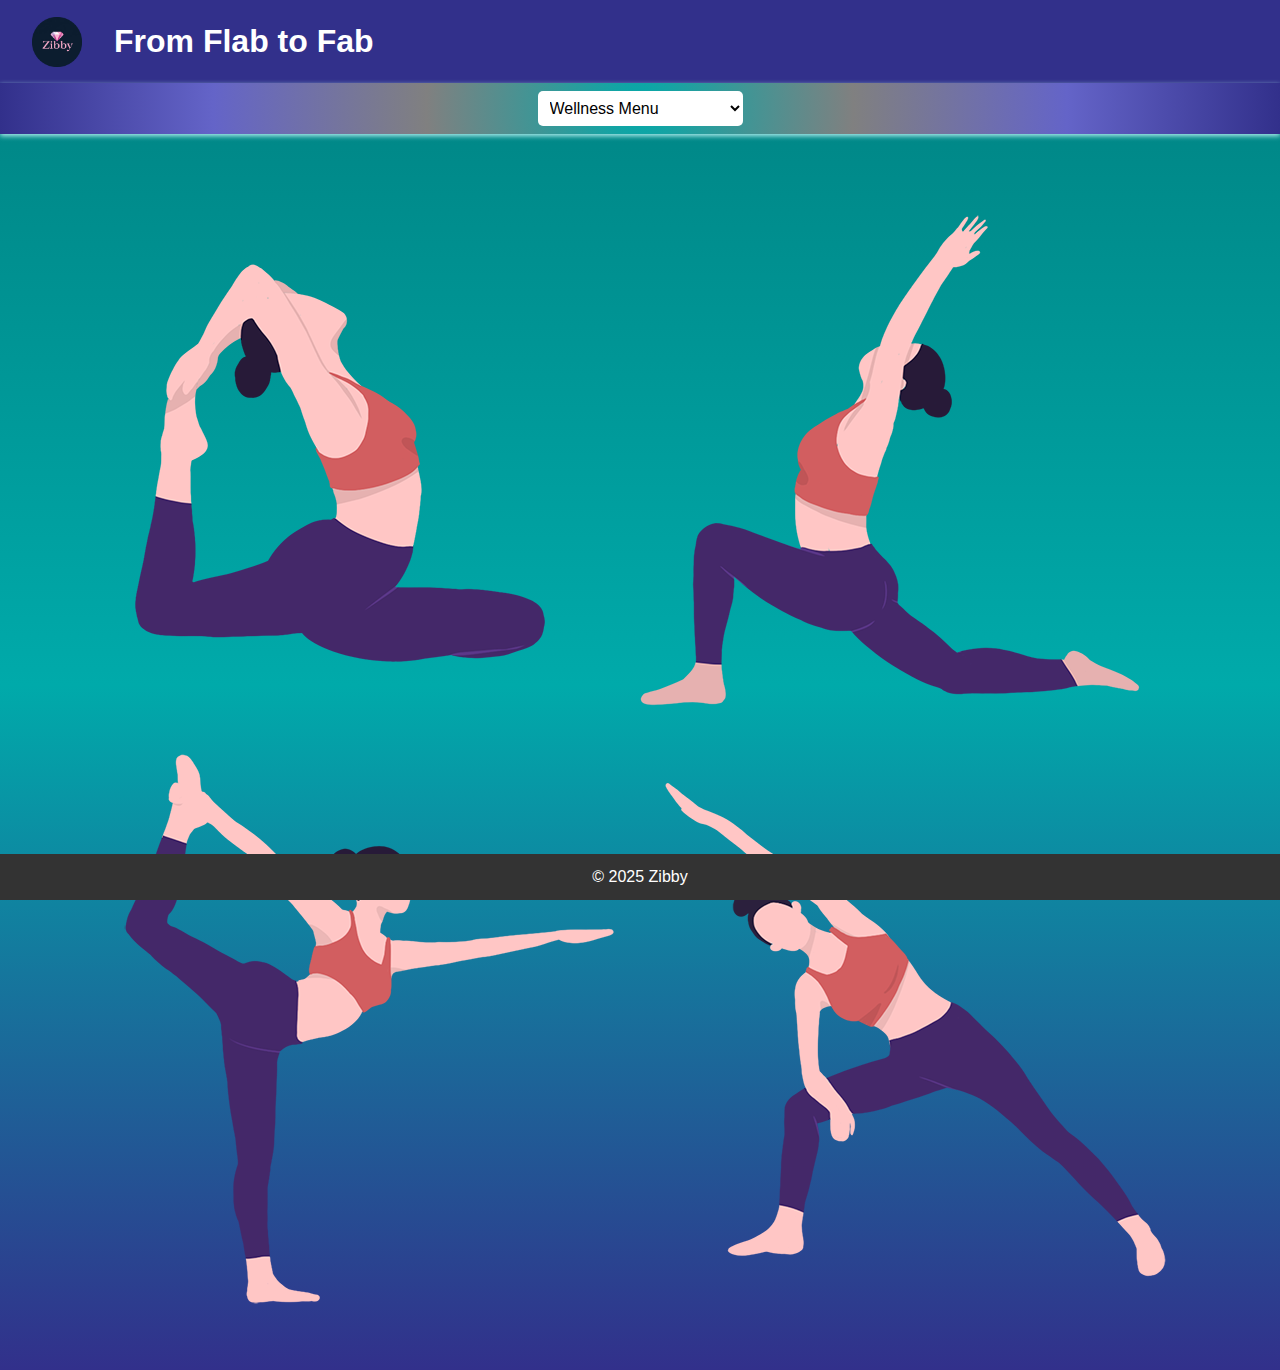
<file: index.html>
<!DOCTYPE html>
<html lang="en">

<head>
  <meta charset="UTF-8">
  <meta name="viewport" content="width=device-width, initial-scale=1.0">
  <title>From Flab to Fab</title>
    <link rel="stylesheet" href="styles.css">
  <link rel="icon" href="favicon.ico" type="yoga.png">
<link rel="manifest" href="/fittofab.io/manifest.json">
  

</head>

<body>
  <header>
    <img src="ZibbyDiamonds.png" alt="Logo">
    <h1>From Flab to Fab</h1>
  </header>
    

  <nav>
    <select id="nav-dropdown" onchange="location = this.value;">
        <option value="" selected>Wellness Menu</option> <!-- This will be replaced dynamically -->
        <option value="index.html">Home</option>
        <option value="foods.html">Low-Calorie Foods</option>
        <option value="foods0.html">Negative-Calorie Foods</option>
        <option value="exercises.html">Exercises</option>
        <option value="calculator.html">Calorie Calculator</option>
        <option value="progress.html">Personal Progress</option>
    </select>
</nav>


  <div class="container">
      <img src="yoga.png" alt="Yoga" class="small">
  </div>
<footer>
  <p>&copy; 2025 Zibby</p>
</footer>

  <script>
    if ('serviceWorker' in navigator) {
  window.addEventListener('load', () => {
    navigator.serviceWorker.register('sw.js')
      .then(reg => console.log("Service Worker Registered!", reg))
      .catch(err => console.log("Service Worker Registration Failed!", err));
  });
}
  </script>
    
</body>

</html>
</file>
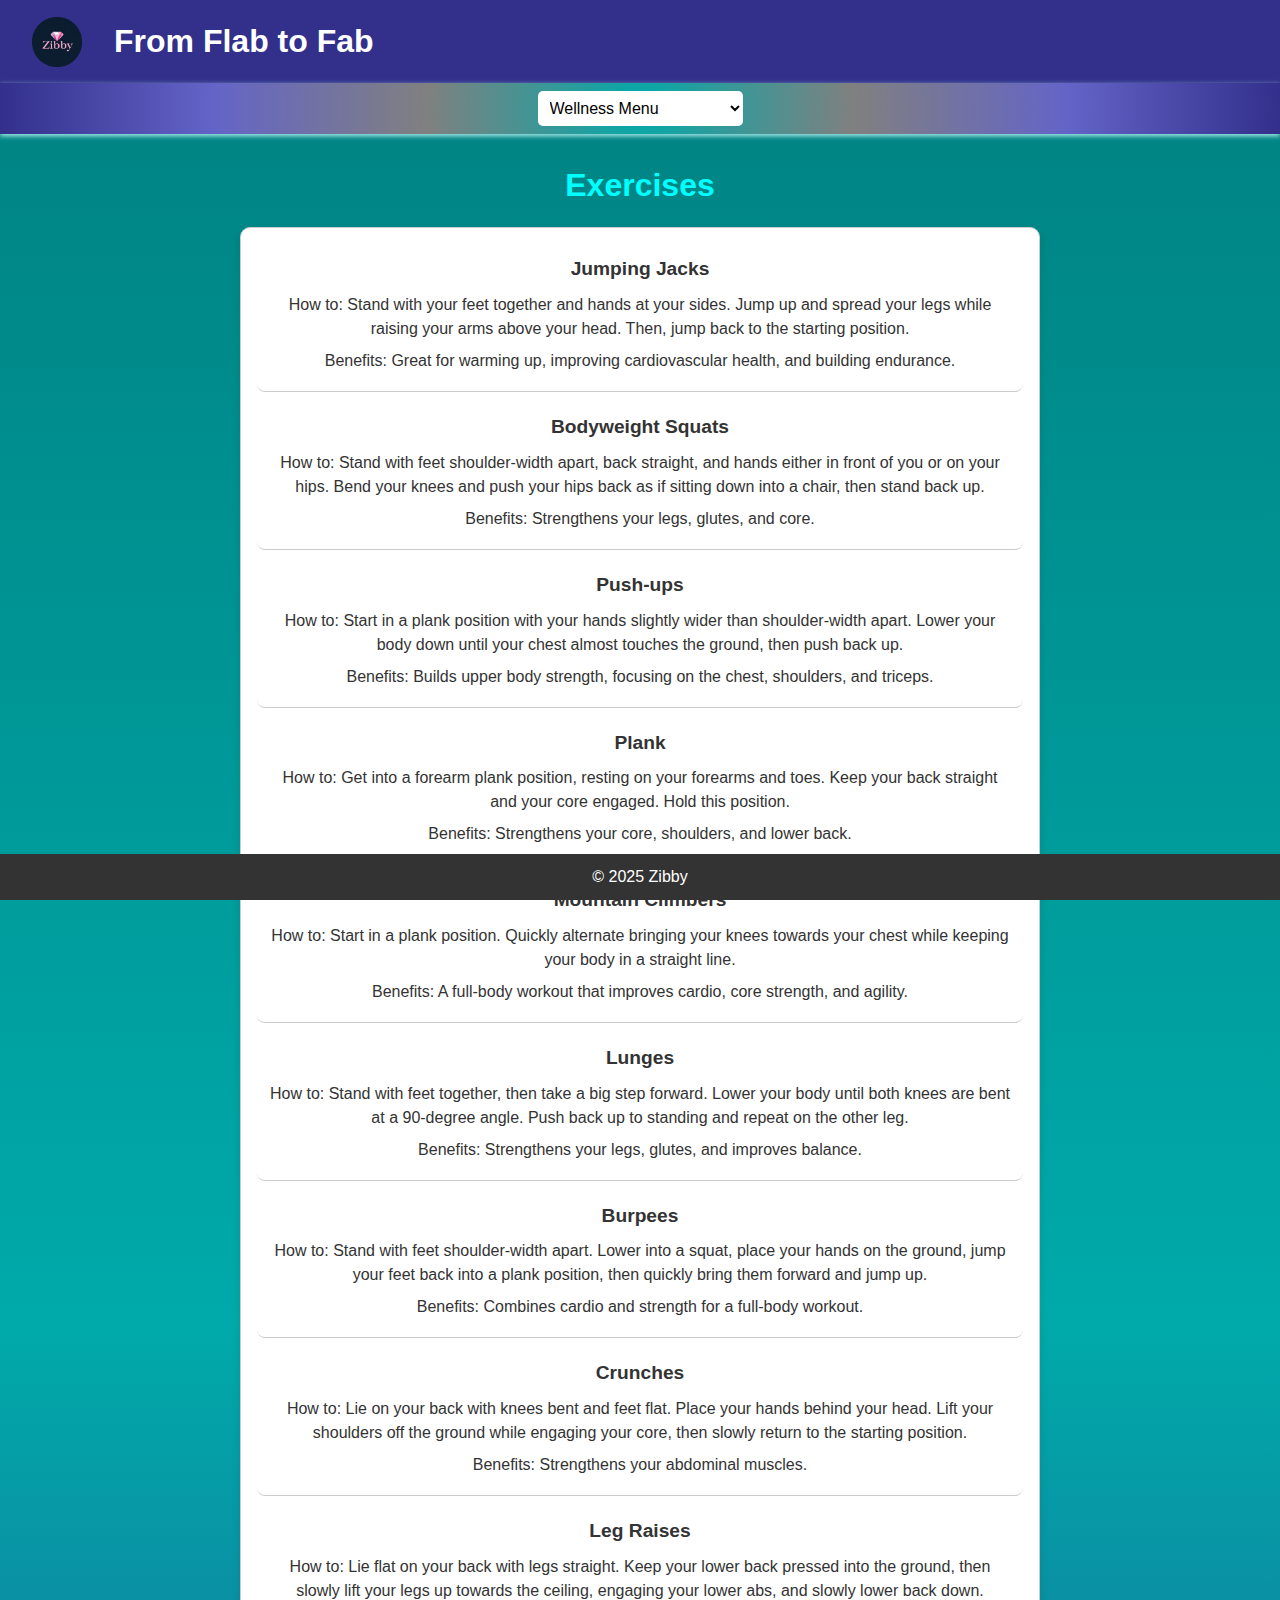
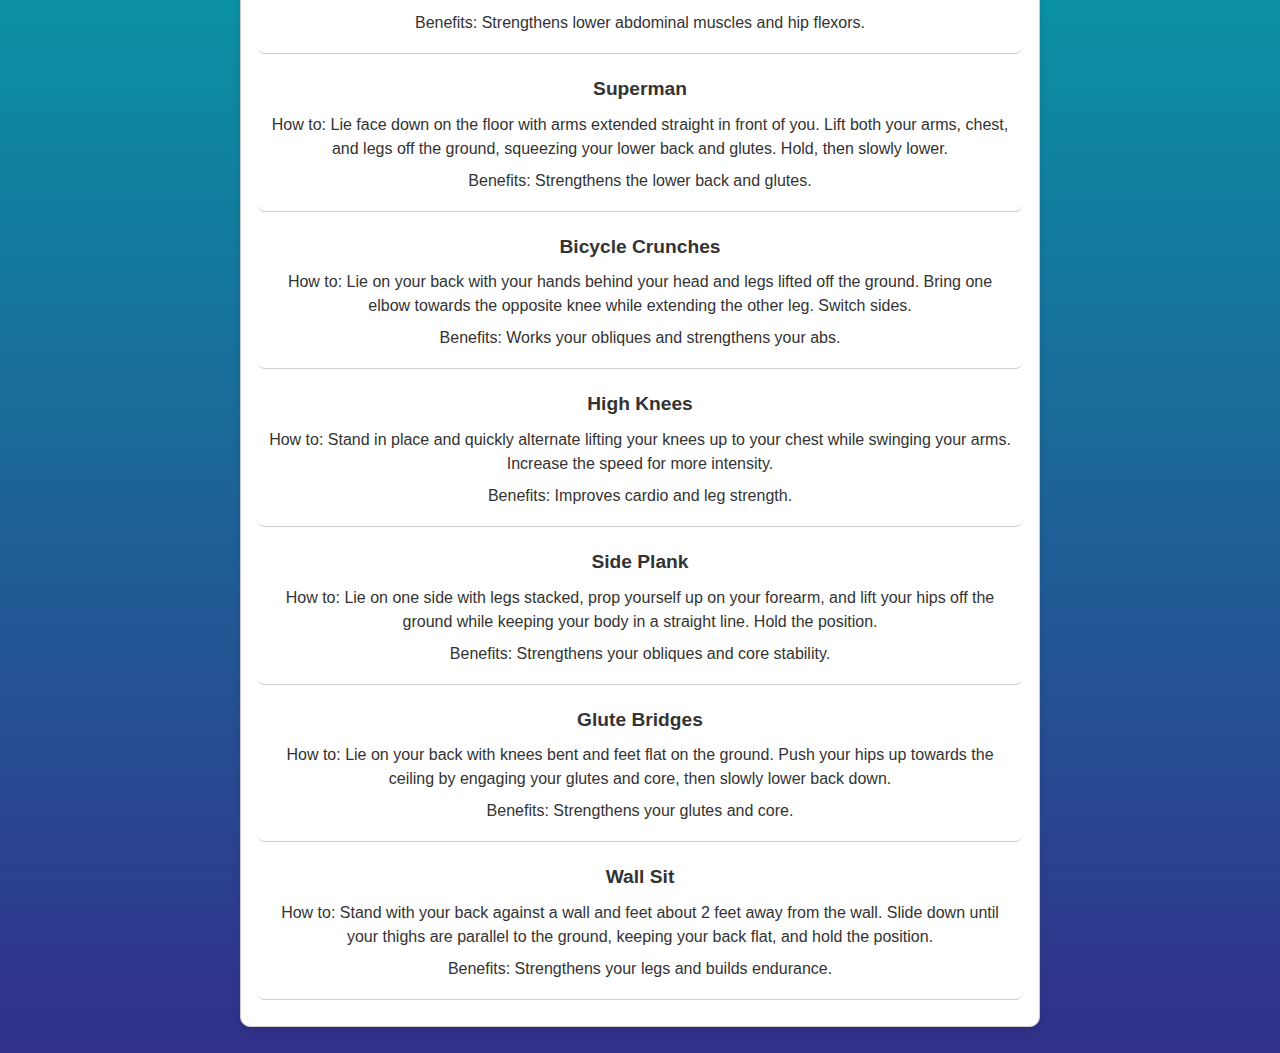
<file: exercises.html>
<!DOCTYPE html>
<html lang="en">

<head>
    <meta charset="UTF-8">
    <meta name="viewport" content="width=device-width, initial-scale=1.0">
    <title>Exercises</title>
        <link rel="stylesheet" href="styles.css">
    <link rel="manifest" href="/manifest.json">

</head>

<body>
    <header>
        <img src="ZibbyDiamonds.png" alt="Logo">
        <h1>From Flab to Fab</h1>
    </header>

    <nav>
        <select id="nav-dropdown" onchange="location = this.value;">
            <option value="" selected>Wellness Menu</option> <!-- This will be replaced dynamically -->
            <option value="index.html">Home</option>
            <option value="foods.html">Low-Calorie Foods</option>
            <option value="foods0.html">Negative-Calorie Foods</option>
            <option value="exercises.html">Exercises</option>
            <option value="calculator.html">Calorie Calculator</option>
            <option value="progress.html">Personal Progress</option>
        </select>
    </nav>

    <main>
        <h5>Exercises</h5>
        <ul>
            <li style="border-bottom: 1px solid #ccc; padding: 10px; border-radius: 8px; margin-bottom: 10px;">
                <b>Jumping Jacks</b>
                <p>How to: Stand with your feet together and hands at your sides. Jump up and spread your legs while
                    raising
                    your arms above your head. Then, jump back to the starting position.</p>
                <p>Benefits: Great for warming up, improving cardiovascular health, and building endurance.</p>
            </li>

            <li style="border-bottom: 1px solid #ccc; padding: 10px; border-radius: 8px; margin-bottom: 10px;">
                <b>Bodyweight Squats</b>
                <p>How to: Stand with feet shoulder-width apart, back straight, and hands either in front of you or on
                    your
                    hips. Bend your knees and push your hips back as if sitting down into a chair, then stand back up.
                </p>
                <p>Benefits: Strengthens your legs, glutes, and core.</p>

            </li>
            
            <li style="border-bottom: 1px solid #ccc; padding: 10px; border-radius: 8px; margin-bottom: 10px;">
                <b>Push-ups</b>
                <p>How to: Start in a plank position with your hands slightly wider than shoulder-width apart. Lower
                    your body
                    down until your chest almost touches the ground, then push back up.</p>
                <p>Benefits: Builds upper body strength, focusing on the chest, shoulders, and triceps.</p>
            </li>

            <li style="border-bottom: 1px solid #ccc; padding: 10px; border-radius: 8px; margin-bottom: 10px;">
                <b>Plank</b>
                <p>How to: Get into a forearm plank position, resting on your forearms and toes. Keep your back straight
                    and
                    your core engaged. Hold this position.</p>
                <p>Benefits: Strengthens your core, shoulders, and lower back.</p>
            </li>

            <li style="border-bottom: 1px solid #ccc; padding: 10px; border-radius: 8px; margin-bottom: 10px;">
                <b>Mountain Climbers</b>
                <p>How to: Start in a plank position. Quickly alternate bringing your knees towards your chest while
                    keeping
                    your body in a straight line.</p>
                <p>Benefits: A full-body workout that improves cardio, core strength, and agility.</p>
            </li>

            <li style="border-bottom: 1px solid #ccc; padding: 10px; border-radius: 8px; margin-bottom: 10px;">
                <b>Lunges</b>
                <p>How to: Stand with feet together, then take a big step forward. Lower your body until both knees are
                    bent at
                    a 90-degree angle. Push back up to standing and repeat on the other leg.</p>
                <p>Benefits: Strengthens your legs, glutes, and improves balance.</p>
            </li>

            <li style="border-bottom: 1px solid #ccc; padding: 10px; border-radius: 8px; margin-bottom: 10px;">
                <b>Burpees</b>
                <p>How to: Stand with feet shoulder-width apart. Lower into a squat, place your hands on the ground,
                    jump your
                    feet back into a plank position, then quickly bring them forward and jump up.</p>
                <p>Benefits: Combines cardio and strength for a full-body workout.</p>
            </li>

            <li style="border-bottom: 1px solid #ccc; padding: 10px; border-radius: 8px; margin-bottom: 10px;">
                <b>Crunches</b>
                <p>How to: Lie on your back with knees bent and feet flat. Place your hands behind your head. Lift your
                    shoulders off the ground while engaging your core, then slowly return to the starting position.</p>
                <p>Benefits: Strengthens your abdominal muscles.</p>
            </li>

            <li style="border-bottom: 1px solid #ccc; padding: 10px; border-radius: 8px; margin-bottom: 10px;">
                <b>Leg Raises</b>
                <p>How to: Lie flat on your back with legs straight. Keep your lower back pressed into the ground, then
                    slowly
                    lift your legs up towards the ceiling, engaging your lower abs, and slowly lower back down.</p>
                <p>Benefits: Strengthens lower abdominal muscles and hip flexors.</p>
            </li>

            <li style="border-bottom: 1px solid #ccc; padding: 10px; border-radius: 8px; margin-bottom: 10px;">
                <b>Superman</b>
                <p>How to: Lie face down on the floor with arms extended straight in front of you. Lift both your arms,
                    chest,
                    and legs off the ground, squeezing your lower back and glutes. Hold, then slowly lower.</p>
                <p>Benefits: Strengthens the lower back and glutes.</p>
            </li>

            <li style="border-bottom: 1px solid #ccc; padding: 10px; border-radius: 8px; margin-bottom: 10px;">
                <b>Bicycle Crunches</b>
                <p>How to: Lie on your back with your hands behind your head and legs lifted off the ground. Bring one
                    elbow
                    towards the opposite knee while extending the other leg. Switch sides.</p>
                <p>Benefits: Works your obliques and strengthens your abs.</p>
            </li>

            <li style="border-bottom: 1px solid #ccc; padding: 10px; border-radius: 8px; margin-bottom: 10px;">
                <b>High Knees</b>
                <p>How to: Stand in place and quickly alternate lifting your knees up to your chest while swinging your
                    arms.
                    Increase the speed for more intensity.</p>
                <p>Benefits: Improves cardio and leg strength.</p>
            </li>

            <li style="border-bottom: 1px solid #ccc; padding: 10px; border-radius: 8px; margin-bottom: 10px;">
                <b>Side Plank</b>
                <p>How to: Lie on one side with legs stacked, prop yourself up on your forearm, and lift your hips off
                    the
                    ground while keeping your body in a straight line. Hold the position.</p>
                <p>Benefits: Strengthens your obliques and core stability.</p>
            </li>

            <li style="border-bottom: 1px solid #ccc; padding: 10px; border-radius: 8px; margin-bottom: 10px;">
                <b>Glute Bridges</b>
                <p>How to: Lie on your back with knees bent and feet flat on the ground. Push your hips up towards the
                    ceiling
                    by engaging your glutes and core, then slowly lower back down.</p>
                <p>Benefits: Strengthens your glutes and core.</p>
            </li>

            <li style="border-bottom: 1px solid #ccc; padding: 10px; border-radius: 8px; margin-bottom: 10px;">
                <b>Wall Sit</b>
                <p>How to: Stand with your back against a wall and feet about 2 feet away from the wall. Slide down
                    until your
                    thighs are parallel to the ground, keeping your back flat, and hold the position.</p>
                <p>Benefits: Strengthens your legs and builds endurance.</p>
            </li>
        </ul>


    </main>
    <footer>
        <p>&copy; 2025 Zibby</p>
    </footer>
</body>

</html>
</file>
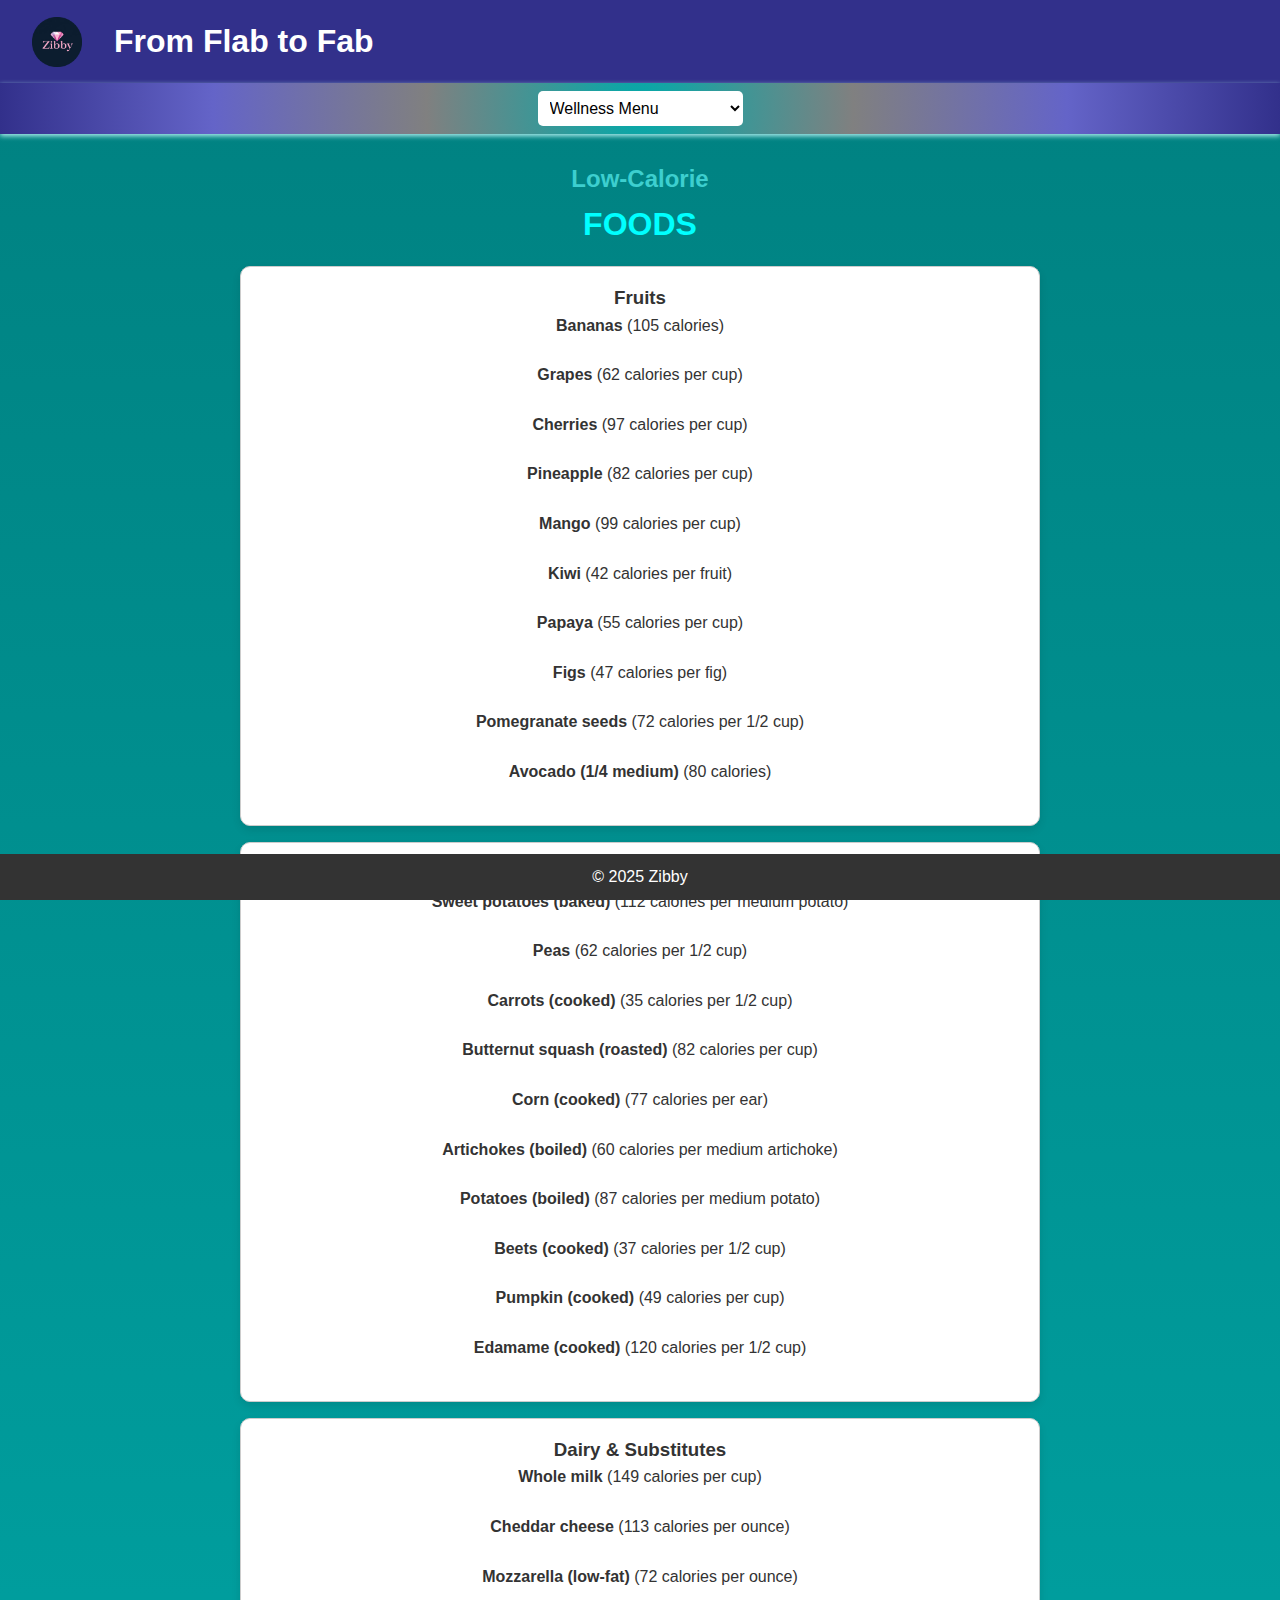
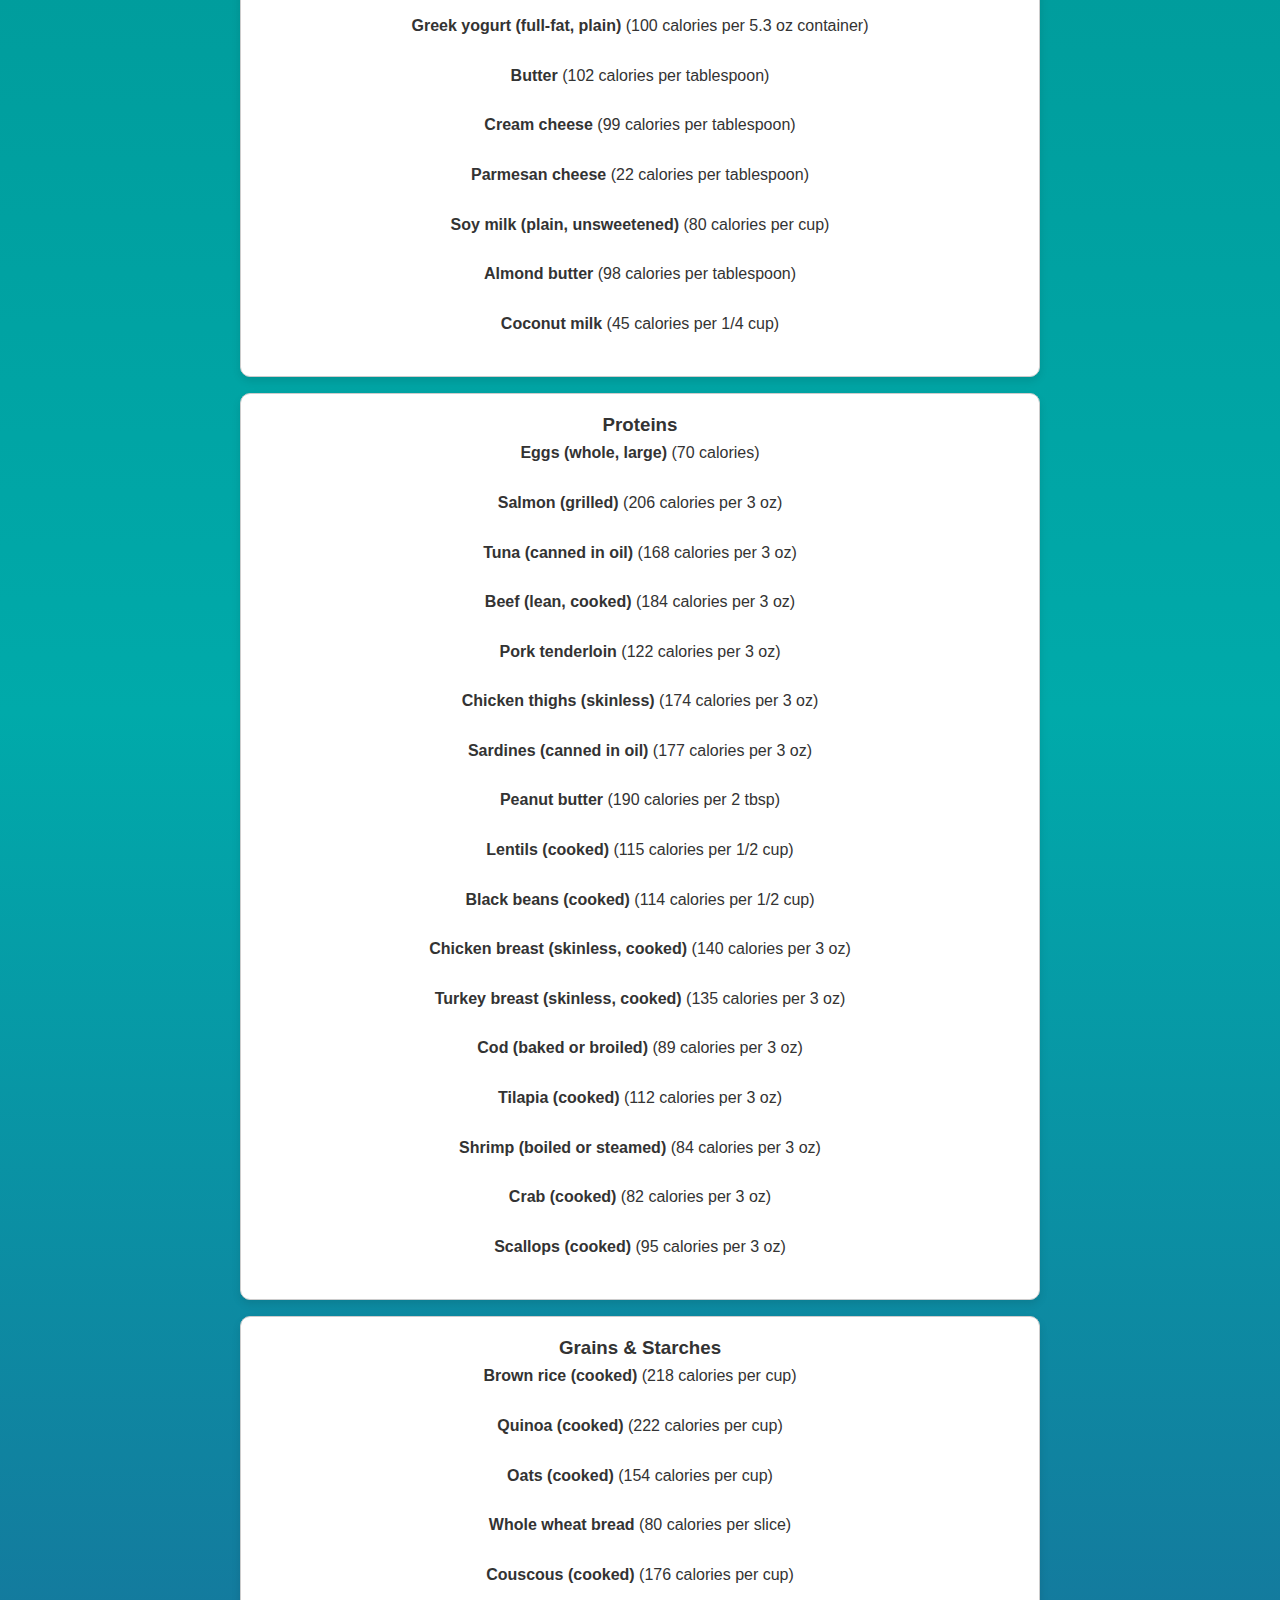
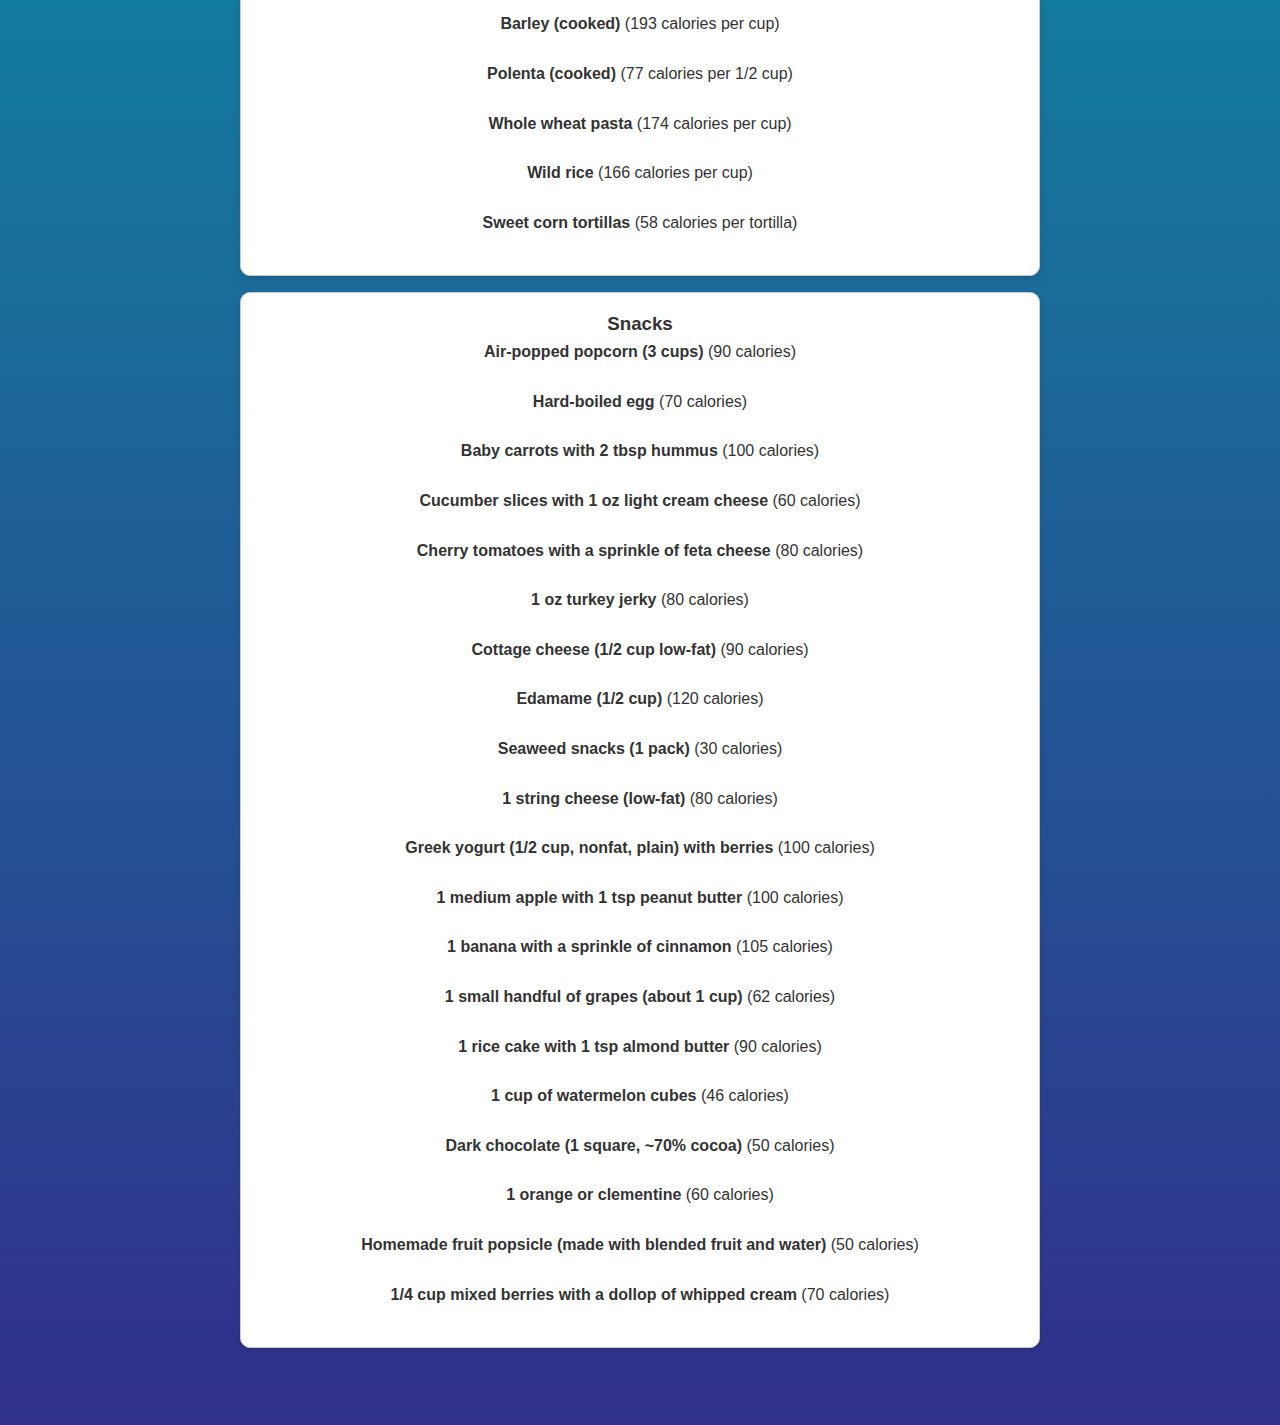
<file: foods.html>
<!DOCTYPE html>
<html lang="en">

<head>
    <meta charset="UTF-8">
    <meta name="viewport" content="width=device-width, initial-scale=1.0">
    <title>Low-Calorie Foods</title>
        <link rel="manifest" href="/manifest.json">
    <link rel="stylesheet" href="styles.css">
</head>

<body>
    <header>
        <img src="ZibbyDiamonds.png" alt="Logo">
        <h1>From Flab to Fab</h1>
    </header>

    <nav>
        <select id="nav-dropdown" onchange="location = this.value;">
            <option value="" selected>Wellness Menu</option> <!-- This will be replaced dynamically -->
            <option value="index.html">Home</option>
            <option value="foods.html">Low-Calorie Foods</option>
            <option value="foods0.html">Negative-Calorie Foods</option>
            <option value="exercises.html">Exercises</option>
            <option value="calculator.html">Calorie Calculator</option>
            <option value="progress.html">Personal Progress</option>
        </select>
    </nav>

    <main>
        <h2>Low-Calorie</h2>

        <section>
            <h5>FOODS</h5>

            <ul>
                <h3>Fruits</h3>
                <li><strong>Bananas</strong> (105 calories)</li>
                <li><strong>Grapes</strong> (62 calories per cup)</li>
                <li><strong>Cherries</strong> (97 calories per cup)</li>
                <li><strong>Pineapple</strong> (82 calories per cup)</li>
                <li><strong>Mango</strong> (99 calories per cup)</li>
                <li><strong>Kiwi</strong> (42 calories per fruit)</li>
                <li><strong>Papaya</strong> (55 calories per cup)</li>
                <li><strong>Figs</strong> (47 calories per fig)</li>
                <li><strong>Pomegranate seeds</strong> (72 calories per 1/2 cup)</li>
                <li><strong>Avocado (1/4 medium)</strong> (80 calories)</li>
            </ul>
            <ul>
                <h3>Vegetables</h3>
                <li><strong>Sweet potatoes (baked)</strong> (112 calories per medium potato)</li>
                <li><strong>Peas</strong> (62 calories per 1/2 cup)</li>
                <li><strong>Carrots (cooked)</strong> (35 calories per 1/2 cup)</li>
                <li><strong>Butternut squash (roasted)</strong> (82 calories per cup)</li>
                <li><strong>Corn (cooked)</strong> (77 calories per ear)</li>
                <li><strong>Artichokes (boiled)</strong> (60 calories per medium artichoke)</li>
                <li><strong>Potatoes (boiled)</strong> (87 calories per medium potato)</li>
                <li><strong>Beets (cooked)</strong> (37 calories per 1/2 cup)</li>
                <li><strong>Pumpkin (cooked)</strong> (49 calories per cup)</li>
                <li><strong>Edamame (cooked)</strong> (120 calories per 1/2 cup)</li>
            </ul>
            <ul>

                <h3>Dairy & Substitutes</h3>
                <li><strong>Whole milk</strong> (149 calories per cup)</li>
                <li><strong>Cheddar cheese</strong> (113 calories per ounce)</li>
                <li><strong>Mozzarella (low-fat)</strong> (72 calories per ounce)</li>
                <li><strong>Greek yogurt (full-fat, plain)</strong> (100 calories per 5.3 oz container)</li>
                <li><strong>Butter</strong> (102 calories per tablespoon)</li>
                <li><strong>Cream cheese</strong> (99 calories per tablespoon)</li>
                <li><strong>Parmesan cheese</strong> (22 calories per tablespoon)</li>
                <li><strong>Soy milk (plain, unsweetened)</strong> (80 calories per cup)</li>
                <li><strong>Almond butter</strong> (98 calories per tablespoon)</li>
                <li><strong>Coconut milk</strong> (45 calories per 1/4 cup)</li>
            </ul>
            <ul>

                <h3>Proteins</h3>
                <li><strong>Eggs (whole, large)</strong> (70 calories)</li>
                <li><strong>Salmon (grilled)</strong> (206 calories per 3 oz)</li>
                <li><strong>Tuna (canned in oil)</strong> (168 calories per 3 oz)</li>
                <li><strong>Beef (lean, cooked)</strong> (184 calories per 3 oz)</li>
                <li><strong>Pork tenderloin</strong> (122 calories per 3 oz)</li>
                <li><strong>Chicken thighs (skinless)</strong> (174 calories per 3 oz)</li>
                <li><strong>Sardines (canned in oil)</strong> (177 calories per 3 oz)</li>
                <li><strong>Peanut butter</strong> (190 calories per 2 tbsp)</li>
                <li><strong>Lentils (cooked)</strong> (115 calories per 1/2 cup)</li>
                <li><strong>Black beans (cooked)</strong> (114 calories per 1/2 cup)</li>
                    <li><strong>Chicken breast (skinless, cooked)</strong> (140 calories per 3 oz)</li>
                    <li><strong>Turkey breast (skinless, cooked)</strong> (135 calories per 3 oz)</li>
                    <li><strong>Cod (baked or broiled)</strong> (89 calories per 3 oz)</li>
                    <li><strong>Tilapia (cooked)</strong> (112 calories per 3 oz)</li>
                    <li><strong>Shrimp (boiled or steamed)</strong> (84 calories per 3 oz)</li>
                    <li><strong>Crab (cooked)</strong> (82 calories per 3 oz)</li>
                    <li><strong>Scallops (cooked)</strong> (95 calories per 3 oz)</li>
                </ul>

            </ul>
            <ul>

                <h3>Grains & Starches</h3>
                <li><strong>Brown rice (cooked)</strong> (218 calories per cup)</li>
                <li><strong>Quinoa (cooked)</strong> (222 calories per cup)</li>
                <li><strong>Oats (cooked)</strong> (154 calories per cup)</li>
                <li><strong>Whole wheat bread</strong> (80 calories per slice)</li>
                <li><strong>Couscous (cooked)</strong> (176 calories per cup)</li>
                <li><strong>Barley (cooked)</strong> (193 calories per cup)</li>
                <li><strong>Polenta (cooked)</strong> (77 calories per 1/2 cup)</li>
                <li><strong>Whole wheat pasta</strong> (174 calories per cup)</li>
                <li><strong>Wild rice</strong> (166 calories per cup)</li>
                <li><strong>Sweet corn tortillas</strong> (58 calories per tortilla)</li>
            </ul>

<ul>
                <h3>Snacks</h3>
    <li><strong>Air-popped popcorn (3 cups)</strong> (90 calories)</li>
    <li><strong>Hard-boiled egg</strong> (70 calories)</li>
    <li><strong>Baby carrots with 2 tbsp hummus</strong> (100 calories)</li>
    <li><strong>Cucumber slices with 1 oz light cream cheese</strong> (60 calories)</li>
    <li><strong>Cherry tomatoes with a sprinkle of feta cheese</strong> (80 calories)</li>
    <li><strong>1 oz turkey jerky</strong> (80 calories)</li>
    <li><strong>Cottage cheese (1/2 cup low-fat)</strong> (90 calories)</li>
    <li><strong>Edamame (1/2 cup)</strong> (120 calories)</li>
    <li><strong>Seaweed snacks (1 pack)</strong> (30 calories)</li>
    <li><strong>1 string cheese (low-fat)</strong> (80 calories)</li>
    <li><strong>Greek yogurt (1/2 cup, nonfat, plain) with berries</strong> (100 calories)</li>
    <li><strong>1 medium apple with 1 tsp peanut butter</strong> (100 calories)</li>
    <li><strong>1 banana with a sprinkle of cinnamon</strong> (105 calories)</li>
    <li><strong>1 small handful of grapes (about 1 cup)</strong> (62 calories)</li>
    <li><strong>1 rice cake with 1 tsp almond butter</strong> (90 calories)</li>
    <li><strong>1 cup of watermelon cubes</strong> (46 calories)</li>
    <li><strong>Dark chocolate (1 square, ~70% cocoa)</strong> (50 calories)</li>
    <li><strong>1 orange or clementine</strong> (60 calories)</li>
    <li><strong>Homemade fruit popsicle (made with blended fruit and water)</strong> (50 calories)</li>
    <li><strong>1/4 cup mixed berries with a dollop of whipped cream</strong> (70 calories)</li>
</ul>
            </ul>
<br><br>
    </main>
            <footer>
        <p>&copy; 2025 Zibby</p>
    </footer>
</body>

</html>
</file>
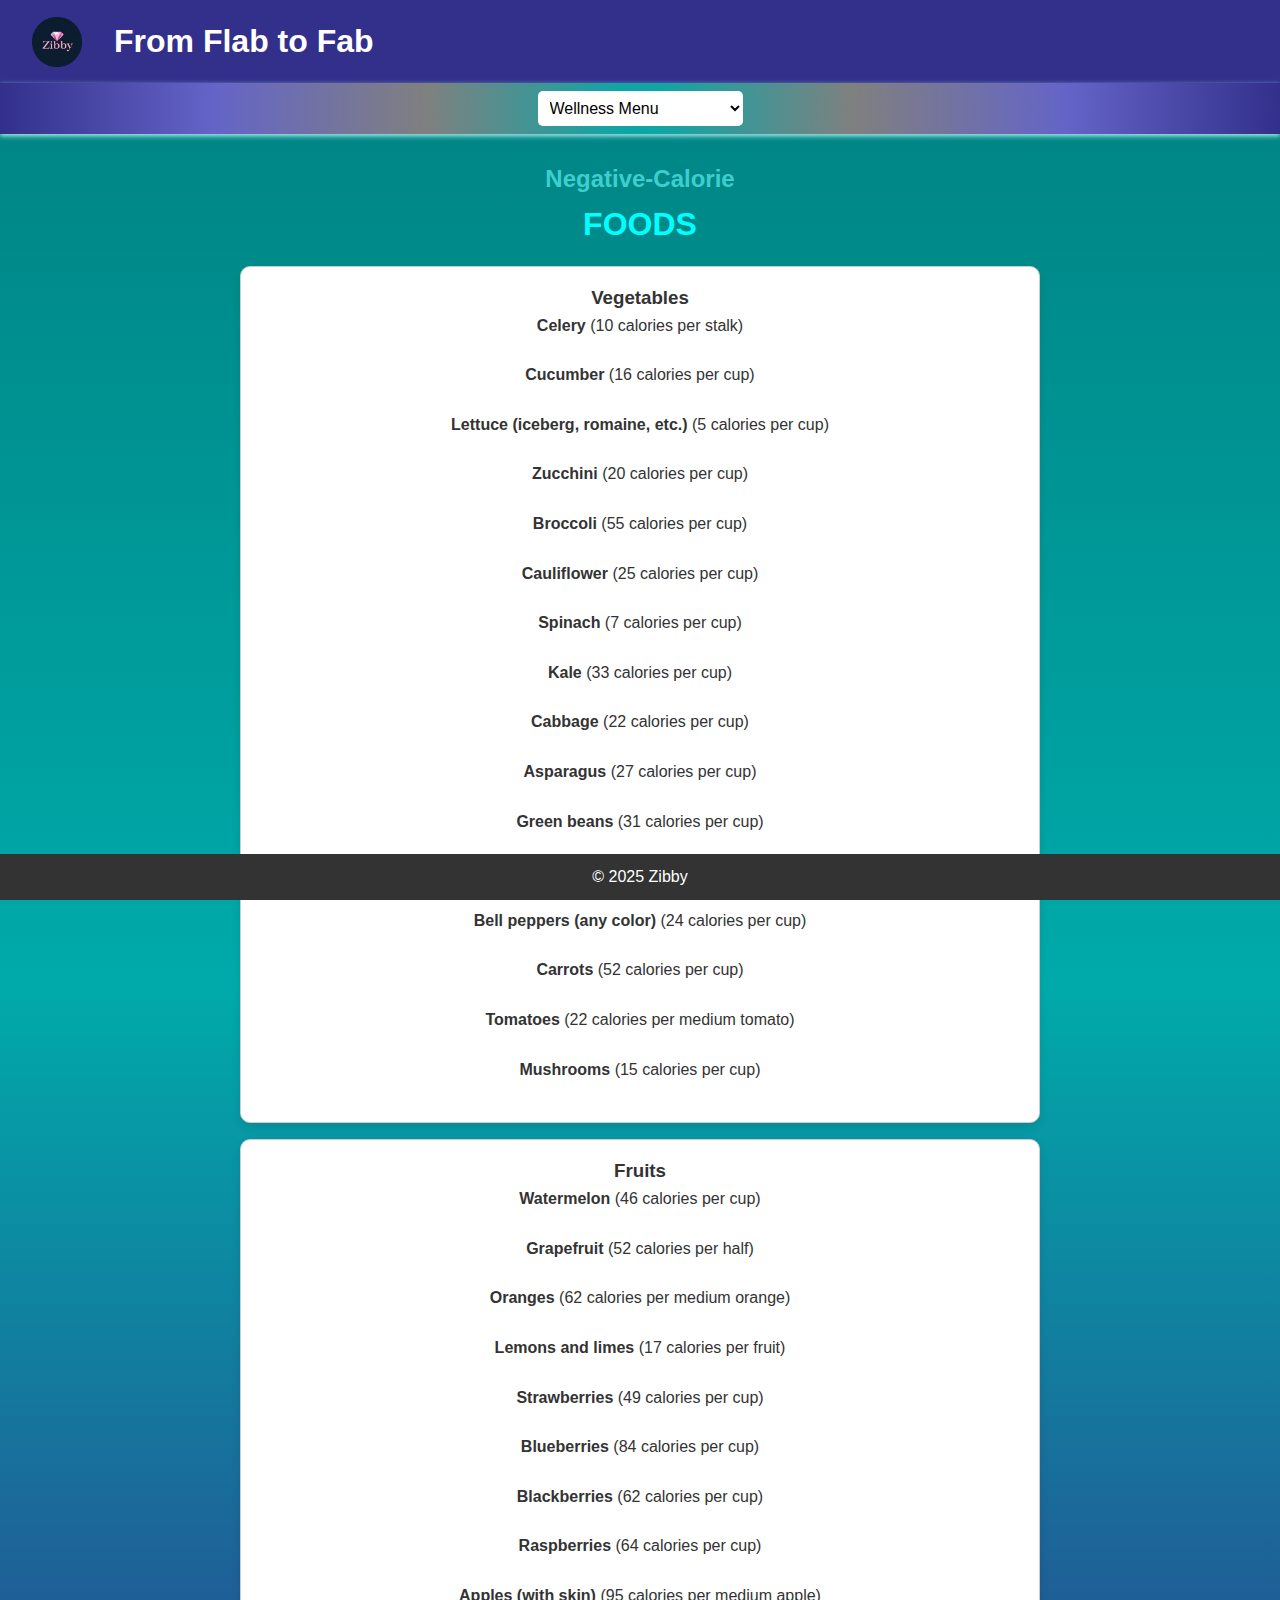
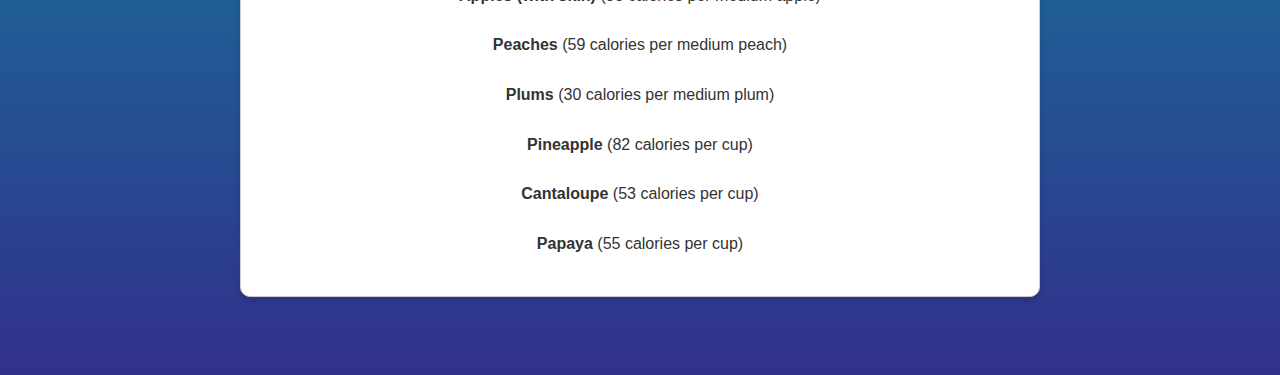
<file: foods0.html>
<!DOCTYPE html>
<html lang="en">

<head>
    <meta charset="UTF-8">
    <meta name="viewport" content="width=device-width, initial-scale=1.0">
    <title>Zero-Calorie Foods</title>
    <link rel="stylesheet" href="styles.css">
    <link rel="manifest" href="/manifest.json">
</head>

<body>
    <header>
        <img src="ZibbyDiamonds.png" alt="Logo">
        <h1>From Flab to Fab</h1>
    </header>

    <nav>
        <select id="nav-dropdown" onchange="location = this.value;">
            <option value="" selected>Wellness Menu</option> <!-- This will be replaced dynamically -->
            <option value="index.html">Home</option>
            <option value="foods.html">Low-Calorie Foods</option>
            <option value="foods0.html">Negative-Calorie Foods</option>
            <option value="exercises.html">Exercises</option>
            <option value="calculator.html">Calorie Calculator</option>
            <option value="progress.html">Personal Progress</option>
        </select>
    </nav>

    <main>
        <h2>Negative-Calorie</h2>

        <section>
            <h5>FOODS</h5>

            <ul>

                <h3>Vegetables</h3>
                <li><strong>Celery</strong> (10 calories per stalk)</li>
                <li><strong>Cucumber</strong> (16 calories per cup)</li>
                <li><strong>Lettuce (iceberg, romaine, etc.)</strong> (5 calories per cup)</li>
                <li><strong>Zucchini</strong> (20 calories per cup)</li>
                <li><strong>Broccoli</strong> (55 calories per cup)</li>
                <li><strong>Cauliflower</strong> (25 calories per cup)</li>
                <li><strong>Spinach</strong> (7 calories per cup)</li>
                <li><strong>Kale</strong> (33 calories per cup)</li>
                <li><strong>Cabbage</strong> (22 calories per cup)</li>
                <li><strong>Asparagus</strong> (27 calories per cup)</li>
                <li><strong>Green beans</strong> (31 calories per cup)</li>
                <li><strong>Radishes</strong> (19 calories per cup)</li>
                <li><strong>Bell peppers (any color)</strong> (24 calories per cup)</li>
                <li><strong>Carrots</strong> (52 calories per cup)</li>
                <li><strong>Tomatoes</strong> (22 calories per medium tomato)</li>
                <li><strong>Mushrooms</strong> (15 calories per cup)</li>
            </ul>
            <ul>

                <h3>Fruits</h3>
                <li><strong>Watermelon</strong> (46 calories per cup)</li>
                <li><strong>Grapefruit</strong> (52 calories per half)</li>
                <li><strong>Oranges</strong> (62 calories per medium orange)</li>
                <li><strong>Lemons and limes</strong> (17 calories per fruit)</li>
                <li><strong>Strawberries</strong> (49 calories per cup)</li>
                <li><strong>Blueberries</strong> (84 calories per cup)</li>
                <li><strong>Blackberries</strong> (62 calories per cup)</li>
                <li><strong>Raspberries</strong> (64 calories per cup)</li>
                <li><strong>Apples (with skin)</strong> (95 calories per medium apple)</li>
                <li><strong>Peaches</strong> (59 calories per medium peach)</li>
                <li><strong>Plums</strong> (30 calories per medium plum)</li>
                <li><strong>Pineapple</strong> (82 calories per cup)</li>
                <li><strong>Cantaloupe</strong> (53 calories per cup)</li>
                <li><strong>Papaya</strong> (55 calories per cup)</li>
            </ul>
        </section>
<br><br>

    </main>
    <footer>
        <p>&copy; 2025 Zibby</p>
    </footer>
</body>

</html>
</file>
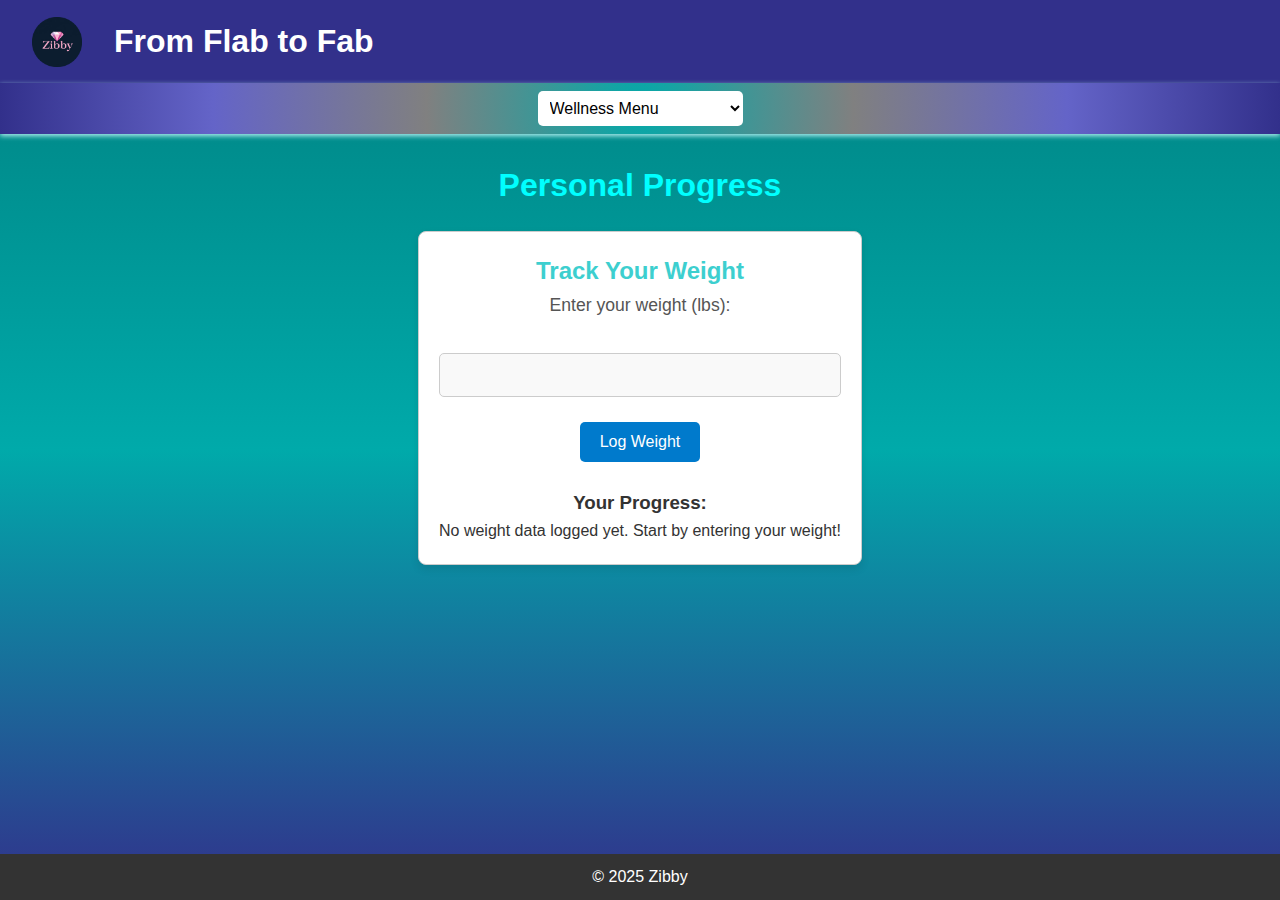
<file: progress.html>
<!DOCTYPE html>
<html lang="en">

<head>
    <meta charset="UTF-8">
    <meta name="viewport" content="width=device-width, initial-scale=1.0">
    <title>Personal Progress</title>
    <link rel="stylesheet" href="styles.css">
    <script src="script.js" defer></script>
    <link rel="manifest" href="/manifest.json">


 <style>
                 body {
    padding-bottom: 50px; /* Adjust to the footer height */
}

footer {
    width: 100%; /* Ensure it spans the full width of the viewport */
    background-color: #333; /* Dark background color for the footer */
    color: white; /* White text for contrast */
    text-align: center; /* Center-align the text */
    padding: 10px 0; /* Add spacing within the footer */
    position: fixed; /* Fix the footer to the bottom of the viewport */
    bottom: 0; /* Position it at the very bottom */
    left: 0; /* Ensure it starts at the left edge */
    z-index: 1000; /* Place it above other elements */
}

    </style>
</head>

<body>

    <header>
        <img src="ZibbyDiamonds.png" alt="Logo">
        <h1>From Flab to Fab</h1>
    </header>

    <nav>
        <select id="nav-dropdown" onchange="location = this.value;">
            <option value="" selected>Wellness Menu</option> <!-- This will be replaced dynamically -->
            <option value="index.html">Home</option>
            <option value="foods.html">Low-Calorie Foods</option>
            <option value="foods0.html">Negative-Calorie Foods</option>
            <option value="exercises.html">Exercises</option>
            <option value="calculator.html">Calorie Calculator</option>
            <option value="progress.html">Personal Progress</option>
        </select>
    </nav>

    <main>
        <h5>Personal Progress</h5>
        <div class="white-box">
            <h2>Track Your Weight</h2>
            <form id="progress-form">
                <label for="current-weight">Enter your weight (lbs):</label><br>
                <input type="number" id="current-weight" required><br><br>
                <button type="submit">Log Weight</button>
            </form><br>
            <h3>Your Progress:</h3>
            <p id="progress-output">No data logged yet.</p>
        </div>
    </main>




    </main>
    <footer>
        <p>&copy; 2025 Zibby</p>
    </footer>
</body>

</html>
</file>
<file: styles.css>
/* Global Reset */
* {
    margin: 0;
    padding: 0;
    box-sizing: border-box;
}

/* Base Styles */
body {
    font-family: 'Arial', sans-serif;
    background: linear-gradient(to bottom, rgb(0, 128, 128), rgb(0, 170, 170), rgb(50, 48, 139));
    color: #333;
    line-height: 1.6;
    min-height: 100vh;
    display: flex;
    flex-direction: column;
}

/* Header Styles */
header {
    background-color: rgb(50, 48, 139);
    color: white; /* testing: white is default color */
    padding: 1rem 2rem;
    display: flex;
    align-items: center;
    justify-content: space-between;
    gap: 1rem;
    transition: all 0.3s ease-in-out;
}

header img {
    max-height: 50px;
    flex-shrink: 0;
    margin-right: 1rem;
}

header h1 {
    flex-grow: 1;
    text-align: left;
    margin: 0;
    font-size: 2rem;
}

h2 {
    font-size: x-large;
    color: rgb(61, 207, 207);
}

h5 {
    font-size: xx-large;
    color: cyan;
}

/* Navbar Styles */
nav {
    background-color: blueviolet;
    display: flex;
    justify-content: center;
    align-items: center;
    padding: 0.5rem 1rem;
    box-shadow: 0px 2px 5px paleturquoise;
    width: 100%;
    margin-bottom: 1rem;
}

nav a {
    color: white;
    text-decoration: none;
    margin: 0 1rem;
    padding: 0.5rem 0;
    font-weight: normal;
    transition: all 0.3s ease;
    border-bottom: 2px solid transparent;
}

nav a.active {
    color: cyan;
    border-bottom: 1px solid cyan;
}

nav a:hover {
    color: cyan;
    border-bottom: 1px solid cyan;
}

/* Main Content */
main {
    padding: 10px;
    text-align: center;
    width: 100%;
    display: flex;
    flex-direction: column;
}

/* Buttons */
button {
    background-color: #007acc;
    color: white;
    padding: 0.7rem 1.2rem;
    border: none;
    border-radius: 5px;
    cursor: pointer;
    font-size: 1rem;
    transition: background-color 0.3s;
}

button:hover {
    background-color: #005f99;
}

/* Footer */
footer {
    width: 100%;
    background-color: #333;
    color: white;
    text-align: center;
    padding: 10px 0;
    position: relative;
    flex-shrink: 0;
    display: flex;
    align-items: center;
    justify-content: center;
}

/* List Styles */
ul {
    background-color: white;
    border: 1px solid #ccc;
    border-radius: 10px;
    padding: 1rem;
    margin: 1rem auto;
    box-shadow: 0px 4px 8px rgba(0, 0, 0, 0.1);
    max-width: 800px;
    list-style: none;
}

ul li {
    margin-bottom: 1.5rem;
}

ul li b {
    display: block;
    font-size: 1.2rem;
    margin-bottom: 0.5rem;
}

ul li p {
    margin: 0.5rem 0;
    line-height: 1.5;
}

/* White Box */
.white-box {
    background-color: white;
    border: 1px solid #ccc;
    border-radius: 8px;
    padding: 20px;
    max-width: 500px;
    margin: 20px auto;
    box-shadow: 0 4px 8px rgba(0, 0, 0, 0.1);
}

/* Images */
img {
    max-width: 100%;
    height: auto;
}

img.small {
    max-width: 100%;
    height: auto;
    display: block;
    margin: 0 auto;
}


/* Form Styles */
.container {
    max-width: 100%;
    padding: 10px;
    margin: 0 auto;
}

form label {
    display: block;
    margin-bottom: 8px;
    font-size: 1.1rem;
    color: #555;
}

form input {
    width: 100%;
    padding: 12px 15px;
    border: 1px solid #ccc;
    border-radius: 5px;
    font-size: 1rem;
    background-color: #f9f9f9;
}

form button {
    background-color: #007acc;
    color: white;
    padding: 0.7rem 1.2rem;
    border: none;
    border-radius: 5px;
    cursor: pointer;
    font-size: 1rem;
}

form button:hover {
    background-color: #005f99;
}

/* Media Queries for Responsive Design */

/* For tablets and smaller devices */
@media (max-width: 480px) {
    header {
        flex-direction: column;
        align-items: center;
        gap: 0.5rem;
        text-align: center;
    }

    @media (max-width: 480px) {
        img.small {
            max-width: 80%; /* Adjusts image size on small screens */
        }
    }
    
    header img {
        max-width: 40px;
    }

    nav {
        flex-direction: column;
        padding: 1rem;
    }

    nav a {
        margin: 0.5rem 0;
        font-size: 1rem;
    }

    .white-box, ul {
        padding: 10px;
        max-width: 100%;
    }

    ul li {
        font-size: 1rem;
    }
}

/* For smaller phones */
@media (max-width: 480px) {
    nav {
        flex-wrap: wrap;
        justify-content: center;
    }

    nav a {
        font-size: 0.9rem;
        padding: 0.3rem;
    }

    button {
        padding: 0.5rem 1rem;
        font-size: 0.9rem;
    }

    footer {
        font-size: 0.8rem;
        padding: 5px;
    }
}

/* Dropdown Navigation */
nav {
    background: radial-gradient(circle,  rgb(0, 170, 170), grey, rgb(100, 100, 200), rgb(50, 48, 139));
    display: flex;
    justify-content: center;
    align-items: center;
    padding: 0.5rem;
    box-shadow: 0px 2px 5px paleturquoise;
    width: 100%;
    margin-bottom: 1rem;
}

.dropdown-label {
    color: white;
    font-size: 1rem;
    margin-right: 10px;
}

select {
    padding: 0.5rem;
    border-radius: 5px;
    border: none;
    font-size: 1rem;
    cursor: pointer;
    background-color: white;
}

select:hover {
    background-color: #f0f0f0;
}

/* Ensure the body takes up the full viewport height */
body {
    display: flex;
    flex-direction: column;
    min-height: 100vh;
}

/* Pushes the content up and keeps the footer at the bottom */
.container {
    flex: 1;
}

/* Make footer stick to the bottom */
footer {
    width: 100%;
    background-color: #333;
    color: white;
    text-align: center;
    padding: 10px 0;
    position: fixed;
    bottom: 0;
    left: 0;
}
</file>
